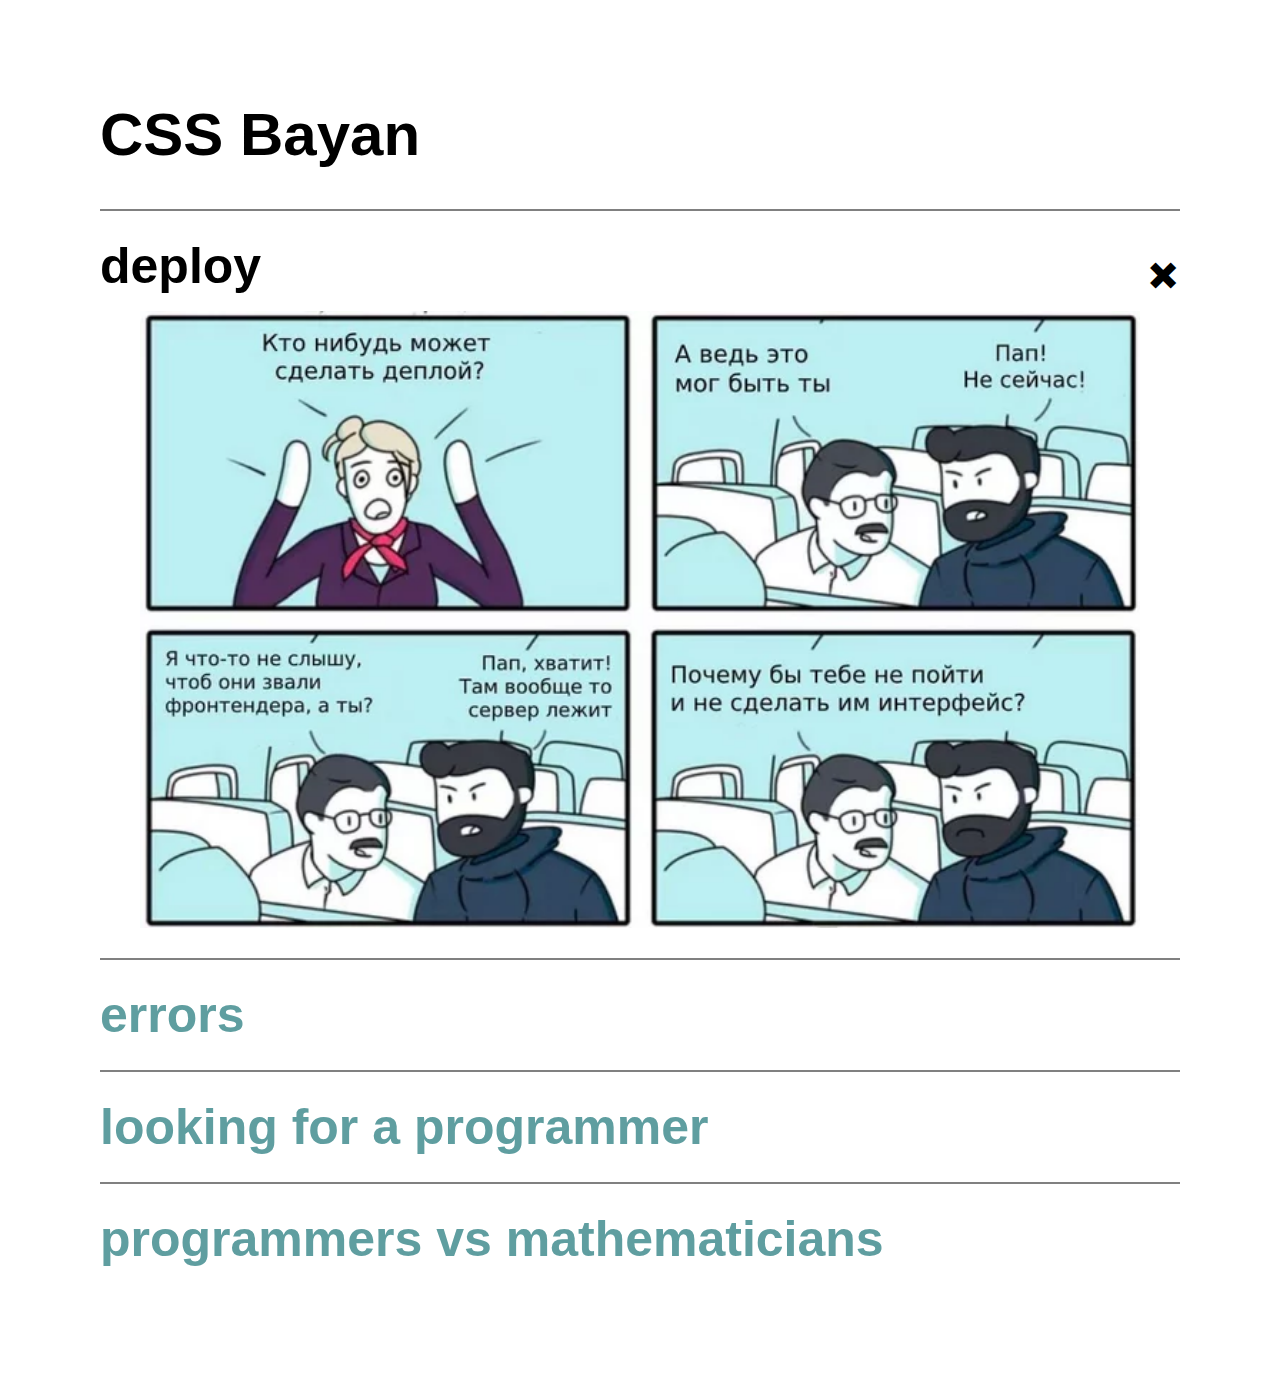
<file: index.html>
<!DOCTYPE html>
<html lang="en">
<head>
  <meta charset="UTF-8">
  <meta http-equiv="X-UA-Compatible" content="IE=edge">
  <meta name="viewport" content="width=device-width, initial-scale=1.0">
  <link rel="stylesheet" href="./styles.css">
  <title>cssBayan-task</title>
</head>
<body>
  <div class="page">

    <h1 class="page-title">CSS Bayan</h1>
    <div class="memes-wrapper">
      <label id="first-meme" class="meme">
        <input type="radio" class="radio-button visually-hidden" name="meme" checked>
        <div class="meme-description">
          <h2 class="meme-title">deploy</h2>
          <span class="icon">&#10010;</span>
        </div>
        <img src="./memes/deploy.webp" alt="deploy meme" class="meme-img">
      </label>
  
      
      <label class="meme">
        <input type="radio" class="radio-button visually-hidden" name="meme">
        <div class="meme-description">
          <h2 class="meme-title">errors</h2>
          <span class="icon">&#10010;</span>
        </div>
        <img src="./memes/errors.webp" alt="errors meme" class="meme-img">
      </label>
  
      <label class="meme">
        <input type="radio" class="radio-button visually-hidden" name="meme">
        <div class="meme-description">
          <h2 class="meme-title">looking for a programmer</h2>
          <span class="icon">&#10010;</span>
        </div>
        <img src="./memes/looking-for-a-programmer.webp" alt="looking for a programmer meme" class="meme-img">
      </label>
  
      <label class="meme">
        <input type="radio" class="radio-button visually-hidden" name="meme">
        <div class="meme-description">
          <h2 class="meme-title">programmers vs mathematicians</h2>
          <span class="icon">&#10010;</span>
        </div>
        <img src="./memes/programmers-vs-mathematicians.webp" alt="programmers vs mathematicians" class="meme-img">
      </label>
    </div>
    
  </div>
</body>
</html>
</file>
<file: styles.css>
* {
  box-sizing: border-box;
  padding: 0;
  margin: 0;
}

html {
  font-size: 62.5%;
}

body {
  font-family: 'Arial', sans-serif;
  -webkit-font-smoothing: antialiased;
  -moz-osx-font-smoothing: grayscale;
  color: black;
  min-width: 32rem;
  min-height: 100vh;
}

.visually-hidden {
  position: absolute;

  width: .1rem;
  height: .1rem;
  margin: -.1rem;
  border: 0;
  padding: 0;

  white-space: nowrap;

  clip-path: inset(100%);
  clip: rect(0 0 0 0);
  overflow: hidden;
}

.page {
  margin: 0 auto;
  padding: 5rem 2rem;
  max-width: 192rem;
  font-size: 2rem;
}

.page-title {
  font-size: 4rem;
  margin-bottom: 3rem;
}

.meme {
  display: flex;
  flex-direction: column;
  justify-content: center;
  align-items: center;
  padding-top: 1rem;
  padding-bottom: 1rem;
  min-height: 8rem;
  border-top: .2rem solid grey;
}

.meme-description {
  display: flex;
  justify-content: space-between;
  align-items: center;
  align-self: stretch;
  color: cadetblue;
}

.radio-button:checked + .meme-description {
  color: black;
}

.icon {
  visibility: hidden;
  line-height: .1;
  transition: transform linear .5s;
}

.radio-button:checked + .meme-description .icon {
  transform: rotate(45deg);
  visibility: visible;
}

.radio-button:checked + .meme-description .meme-title {
  margin-bottom: 1rem;
}

.meme-title {
  max-width: 80%;
  font-size: 3rem;
  line-height: 1;
  color: inherit;
}

.meme-img {
  margin: 0;
  padding: 0;
  width: 0;
  height: 0;
  object-fit: cover;
  transition: width linear .3s, height linear .3s;
}

.radio-button:checked ~ .meme-img {
  width: 100%;
  height: 100%;
}

@media (min-width: 820px) {
  .page {
    padding: 8rem 5rem;
    font-size: 4rem;
  }

  .page-title {
    font-size: 6rem;
    margin-bottom: 4rem;
  }

  .meme {
    padding-top: 3rem;
    padding-bottom: 3rem;
    min-height: 11rem;
  }
  
  .meme-title {
    font-size: 5rem;
  }

  .radio-button:checked + .meme-description .meme-title {
    margin-bottom: 2rem;
  }
}

@media (min-width: 1200px) {
  .page {
    padding: 10rem;
  }

  .meme-img {
    max-width: 0;
    transition: max-width linear .3s, width linear .3s, height linear .3s;
  }

  .radio-button:checked ~ .meme-img {
    max-width: 100rem;
  }
}

@media (min-width: 1920px) {
  .page {
    padding: 15rem;
    font-size: 6rem;
  }

  .page-title {
    font-size: 9rem;
    margin-bottom: 6rem;
  }

  .icon {
    opacity: 0;
    transition: transform linear .5s;
  }

  .memes-wrapper:hover .icon {
    visibility: visible;
    transition: opacity linear .5s;
    opacity: 1;
  }

  .memes-wrapper:hover .meme-description {
    color: black
  }

  .meme {
    padding-top: 4rem;
    padding-bottom: 4rem;
    min-height: 15rem;
  }

  .meme:hover {
    cursor: pointer;
  }

  .meme:hover > .meme-img {
    width: 100%;
    height: 100%;
    max-width: 100rem;
  }

  .meme:hover > .meme-description .icon {
    transform: rotate(45deg);
    transition: transform linear .2s;
  }

  .meme:hover > .meme-description .meme-title {
    margin-bottom: 4rem;
  }

  .meme:active > .meme-description {
    color: cadetblue;
  }

  .meme-title {
    font-size: 7rem;
  }

  .radio-button:checked + .meme-description .meme-title {
    margin-bottom: 4rem;
  }
}
</file>
